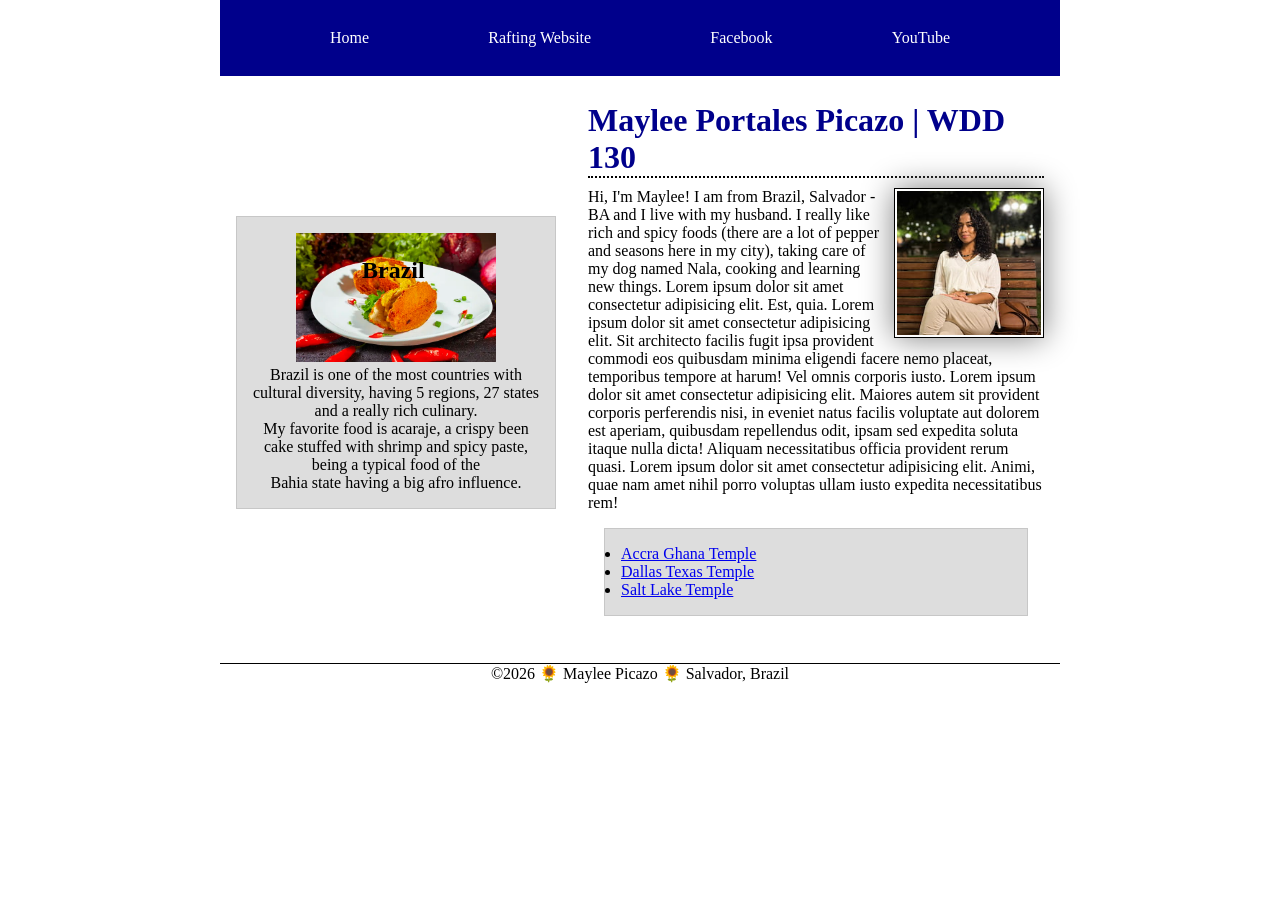
<file: index.html>
<!DOCTYPE html>
<html lang="en">

<head>
    <meta charset="UTF-8">
    <meta name="viewport" content="width=device-width, initial-scale=1.0">
    <title>Maylee Portales Picazo | WDD 130</title>
    <meta name="description"
      content="This page has the purpose to share some information about who is Maylee and the WDD130 course.">
    <meta name="author" content="Maylee Portales Picazo">
    <link rel="stylesheet" href="styles/styles.css">
</head>

<body>
    <header>
        <nav>
            <a href="#">Home</a>
            <a href="wwr/">Rafting Website</a>
            <a href="https://facebook.com">Facebook</a>
            <a href="https://youtube.com">YouTube</a>
        </nav>
    </header>

    <div class="grid">
        <main>
            <h1>Maylee Portales Picazo | WDD 130</h1>
            <img src="images/profile.jpg" alt="Maylee sit on a bench square" width="200">
            <p>Hi, I'm Maylee! I am from Brazil, Salvador - BA and I live with my husband. I really
                like
                rich and spicy foods (there are a lot of pepper and seasons here in my city),
                taking
                care of my dog named
                Nala, cooking and learning new things. Lorem ipsum dolor sit amet consectetur
                adipisicing elit. Est, quia. Lorem ipsum dolor sit amet consectetur adipisicing
                elit.
                Sit architecto facilis fugit ipsa provident commodi eos quibusdam minima eligendi
                facere
                nemo placeat, temporibus tempore at harum! Vel omnis corporis iusto. Lorem ipsum
                dolor
                sit amet consectetur adipisicing elit. Maiores autem sit provident corporis
                perferendis
                nisi, in eveniet natus facilis voluptate aut dolorem est aperiam, quibusdam
                repellendus
                odit, ipsam sed expedita soluta itaque nulla dicta! Aliquam necessitatibus officia
                provident rerum quasi. Lorem ipsum dolor sit amet consectetur adipisicing elit.
                Animi,
                quae nam amet nihil porro voluptas ullam iusto expedita necessitatibus rem!</p>

            <ul class="box">
                <li><a
                      href="https://newsroom.churchofjesuschrist.org/media/960x540/Accra-Ghana-Temple-1-6-12-2.jpg">Accra
                        Ghana Temple</a>
                </li>
                <li><a
                      href="https://newsroom.churchofjesuschrist.org/media/960x540/Dallas-Texas-Temple1.jpg">Dallas
                        Texas Temple</a></li>
                <li><a href="https://newsroom.churchofjesuschrist.org/media/960x540/SL-Temple2.jpg">Salt
                        Lake Temple</a></li>
            </ul>
        </main>

        <aside class="box">
            <h2>Brazil</h2>
            <img src="images/acaraje-brazil.jpeg" alt="two acarajes in the white plate">
            <p>Brazil is one of the most countries with cultural diversity, having 5 regions, 27
                states
                and a really rich culinary. <br> My favorite food is acaraje, a crispy been cake
                stuffed
                with
                shrimp
                and spicy paste, being a typical food of the <br>Bahia state having a big afro
                influence.
            </p>
        </aside>
    </div> <!-- .grid -->

    <footer>
        <p>&copy;2026 🌻 Maylee Picazo 🌻 Salvador, Brazil</p>
    </footer>

</body>

</html>
</file>
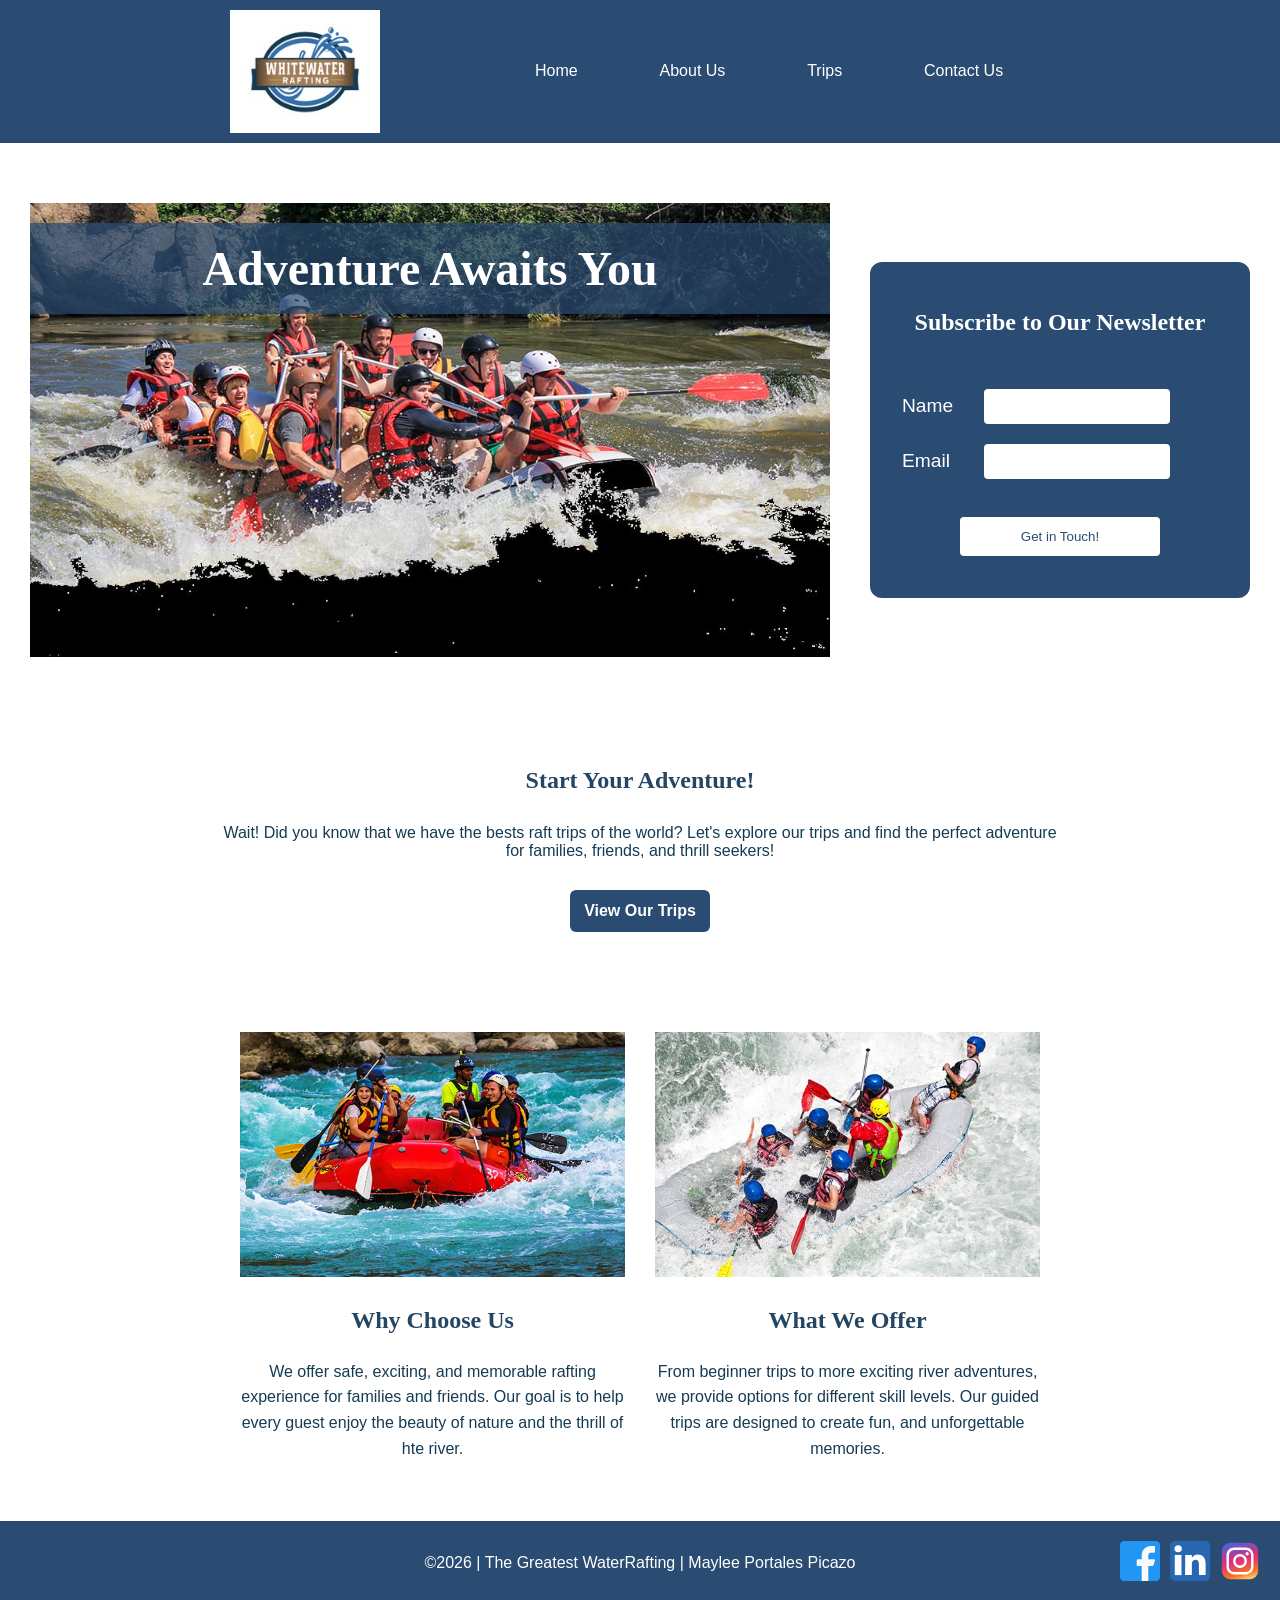
<file: wwr/index.html>
<!DOCTYPE html>
<html lang="en">

<head>
    <meta charset="UTF-8">
    <meta name="viewport" content="width=device-width, initial-scale=1.0">
    <title>The Greatest WaterRafting | Home</title>
    <link rel="stylesheet" href="styles/rafting.css">
    <meta name="description"
      content="Do you enjoy adventure? That is the perfect place for you and your family! With our trips and raft adventures, you will finally know what is the truly fun.">
    <meta name="author" content="Maylee Portales Picazo">
</head>

<body>
    <header>
        <div class="header-content">
            <img src="images/rafting-logo.jpg" alt="White Water Rafting title">

            <nav>
                <ul>
                    <li><a href="index.html">Home</a></li>
                    <li><a href="about.html">About Us</a></li>
                    <li><a href="trips.html">Trips</a></li>
                    <li><a href="contact.html">Contact Us</a></li>
                </ul>
            </nav>
        </div>
    </header>

    <main>
        <section class="hero-newsletter">
            <div class="hero-page">
                <h1 class="hero-home-title">Adventure Awaits You</h1>
                <img src="images/hero-image-home1.jpg" alt="A group of people rafting">
            </div>

            <section class="newsletter-home">
                <h2>Subscribe to Our Newsletter</h2>

                <form class="newsletter-form">
                    <div class="form-row-home">
                        <label for="username">Name</label>
                        <input type="text" id="username" name="username">
                    </div>

                    <div class="form-row-home">
                        <label for="email">Email</label>
                        <input type="text" id="email" name="email">
                    </div>

                    <div class="button-row-home">
                        <button type="submit">Get in Touch!</button>
                    </div>
                </form>
            </section>
        </section>

        <section class="adventure-home">
            <h2>Start Your Adventure!</h2>

            <p>Wait! Did you know that we have the bests raft trips of the world? Let's explore our
                trips and find the perfect adventure for families, friends, and thrill seekers!</p>

            <a href="trips.html" class="trips-button">View Our Trips</a>
        </section>

        <section class="home-grid">
            <div class="grid-item">
                <img src="images/adventure-home1.jpg" alt="people enjoying rafting">
                <h2>Why Choose Us</h2>
                <p>We offer safe, exciting, and memorable rafting experience for families and
                    friends. Our goal is to help every guest enjoy the beauty of nature and the
                    thrill of hte river.</p>
            </div>

            <div class="grid-item">
                <img src="images/adventure-home2.jpg" alt="team of rafting on the river">
                <h2>What We Offer</h2>
                <p>From beginner trips to more exciting river adventures, we provide options for
                    different skill levels. Our guided trips are designed to create fun, and
                    unforgettable memories.</p>
            </div>
        </section>
    </main>

    <footer>
        <p>&copy;2026 | The Greatest WaterRafting | Maylee Portales Picazo</p>

        <nav class="socialmedia">
            <a href="http://facebook.com"><img src="images/facebook.png" alt="Facebook Icon"
                  width="190"></a>
            <a href="http://linkedin.com"><img src="images/linkedin.svg" alt="LinkedIn Icon"
                  width="190"></a>
            <a href="http://instagram.com"><img src="images/instagram.svg" alt="Instagram Icon"
                  width="190"></a>
        </nav>
    </footer>
</body>

</html>
</file>
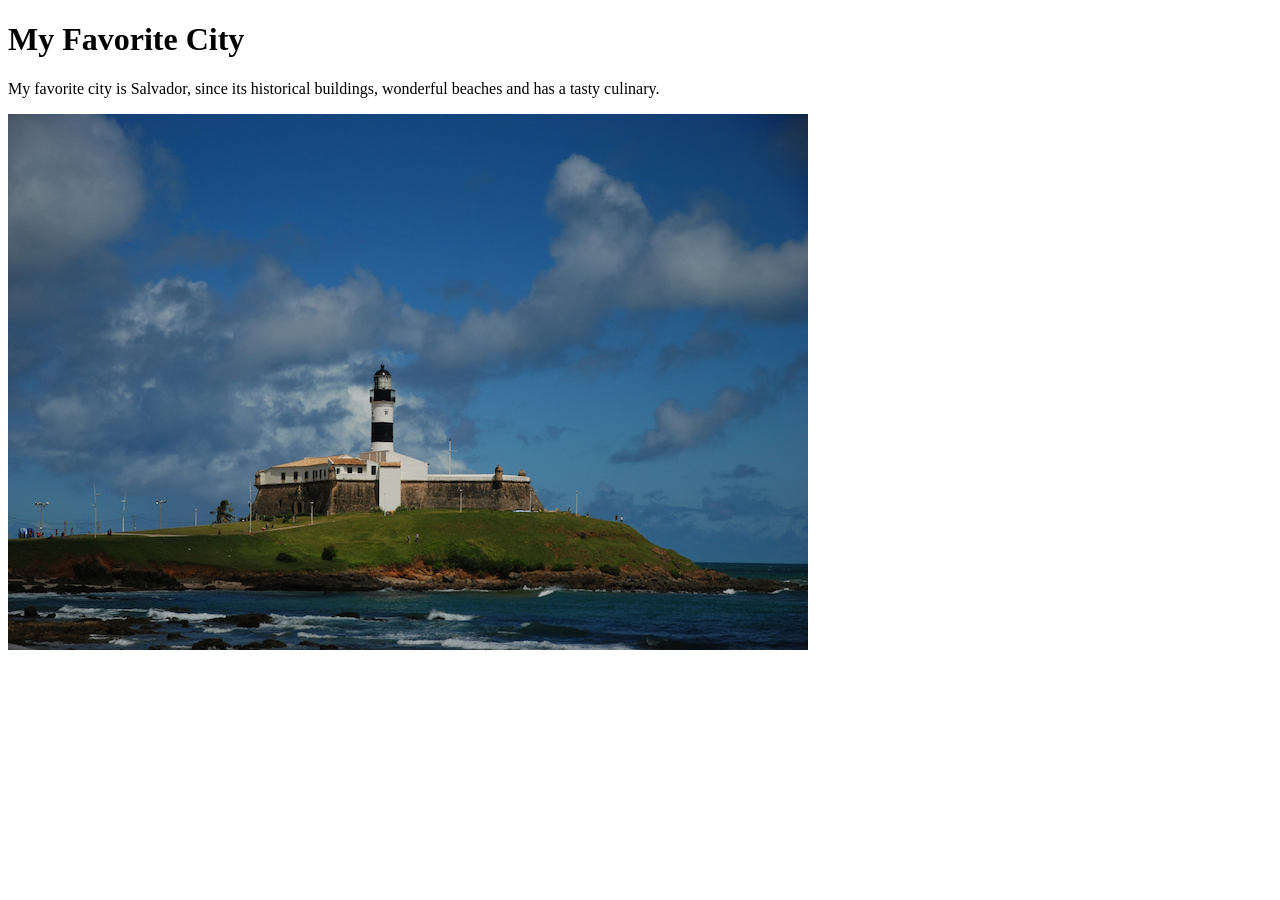
<file: week01/favorite-city.html>
<!DOCTYPE html>
<html lang="en">

<head>
    <meta charset="UTF-8">
    <meta name="viewport" content="width=device-width, initial-scale=1.0">
    <title>My Favorite City - Maylee Picazo </title>
</head>

<body>
    <h1>My Favorite City</h1>
    <p>My favorite city is Salvador, since its historical buildings, wonderful beaches and has a
        tasty culinary.</p>
    <img src="images/salvador.jpg" alt="Salvador beach lighthouse">
</body>

</html>
</file>
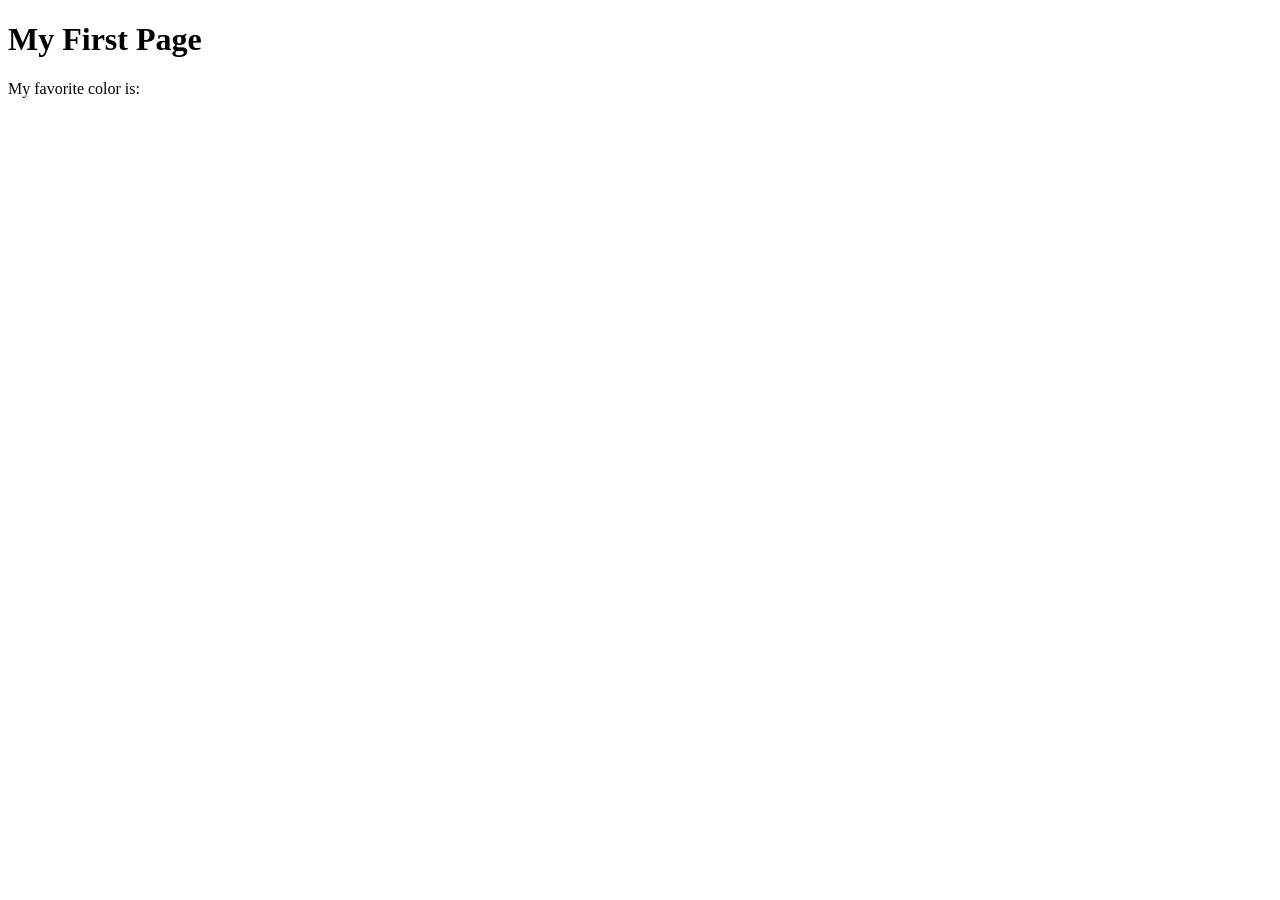
<file: week01/first-page.html>
<!DOCTYPE html>
<html lang="en">
<head>
    <meta charset="UTF-8">
    <meta name="viewport" content="width=device-width, initial-scale=1.0">
    <title>My First Page</title>
</head>
<body>
    <h1>My First Page</h1>
    <p>My favorite color is: </p>
</body>
</html>
</file>
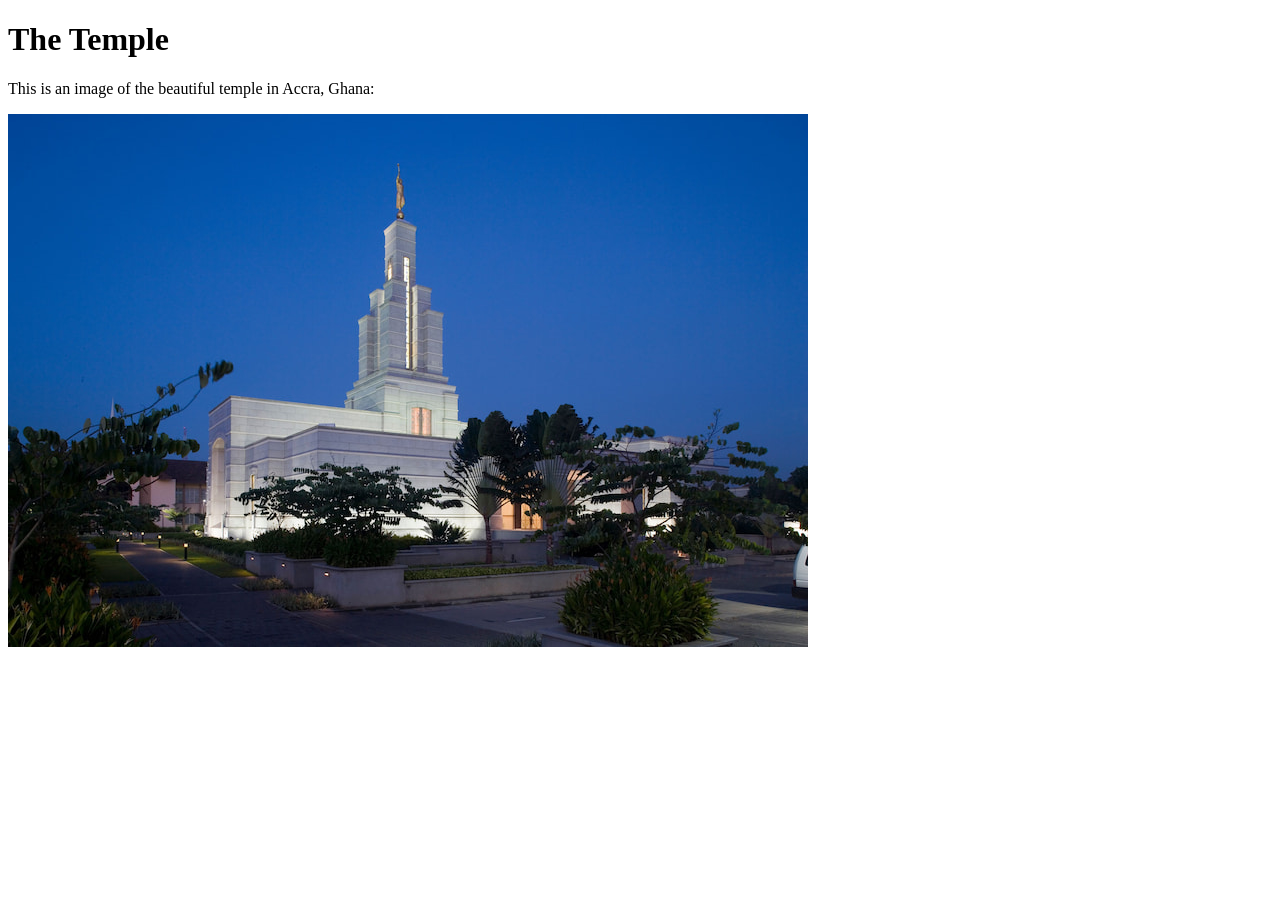
<file: week01/images-solution.html>
<!DOCTYPE html>
<html lang="en">
<head>
    <meta charset="UTF-8">
    <meta name="viewport" content="width=device-width, initial-scale=1.0">
    <title>Temple Image</title>
</head>
<body>
    <h1>The Temple</h1>
    <p>This is an image of the beautiful temple in Accra, Ghana:</p>
    <img src="images/temple-small.jpg" alt="The Accra Ghana Temple">
    
</body>
</html>
</file>
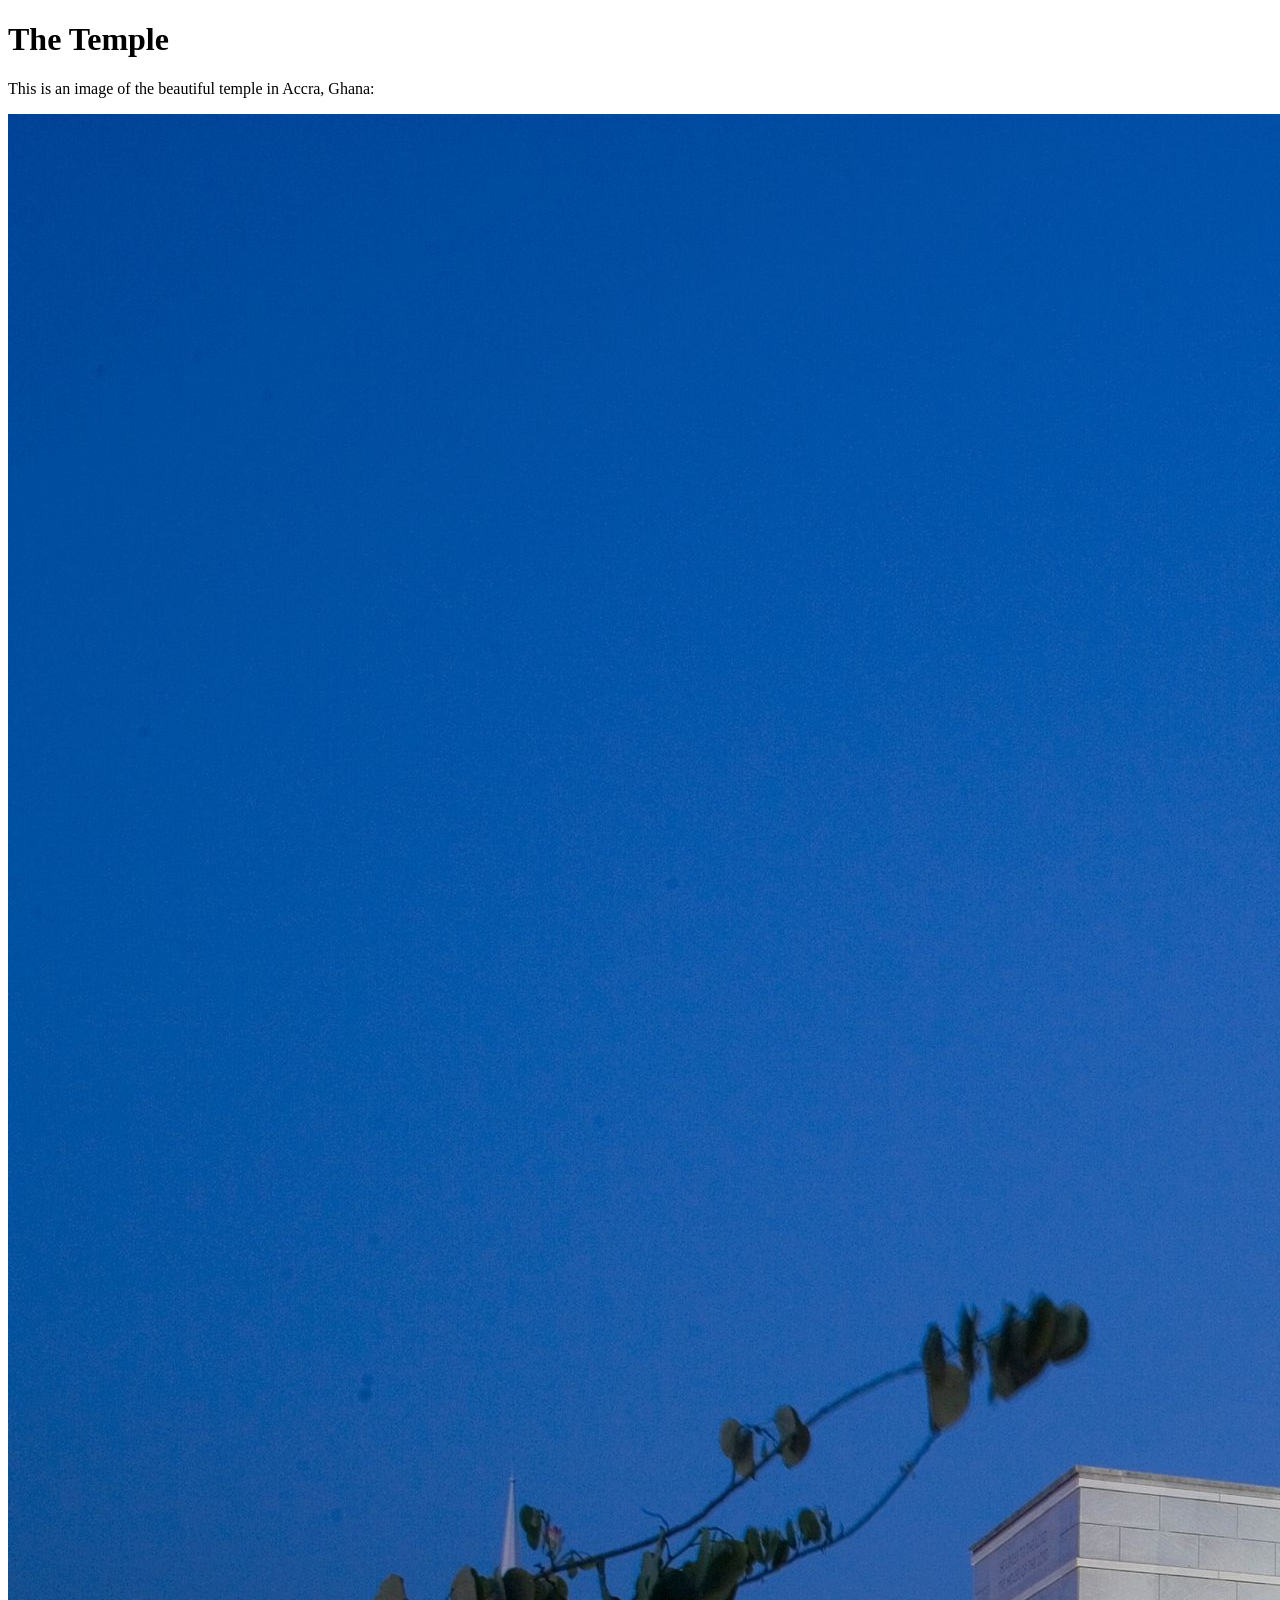
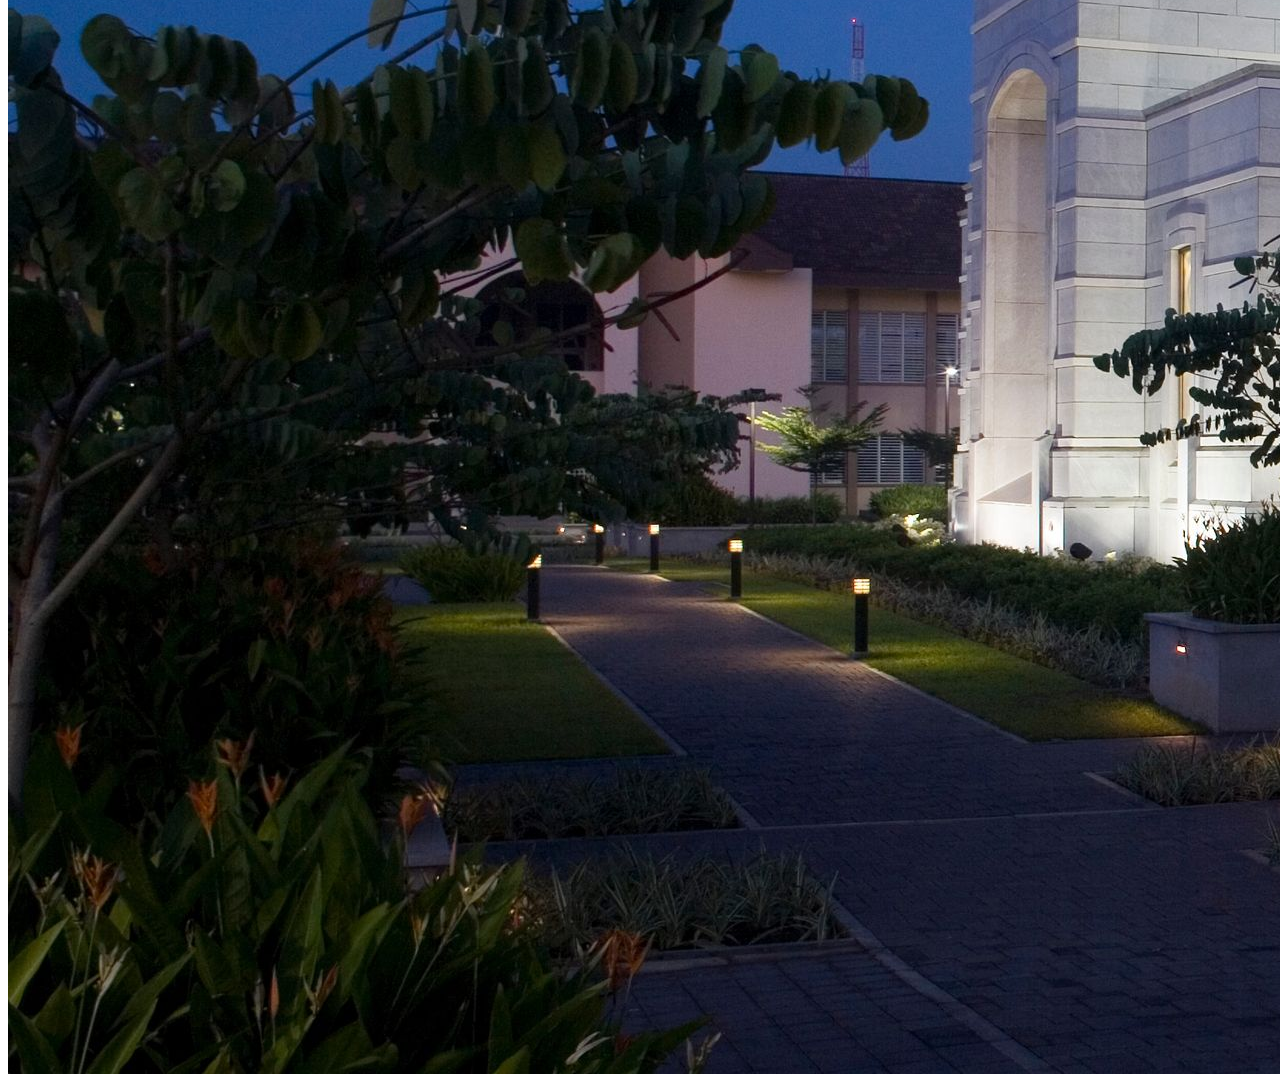
<file: week01/images.html>
<!DOCTYPE html>
<html lang="en">
<head>
    <meta charset="UTF-8">
    <meta name="viewport" content="width=device-width, initial-scale=1.0">
    <title>Temple Image</title>
</head>
<body>
    <h1>The Temple</h1>
    <p>This is an image of the beautiful temple in Accra, Ghana:</p>
    <img src="images/temple-large.jpeg" alt="The Accra Ghana Temple">
    
</body>
</html>
</file>
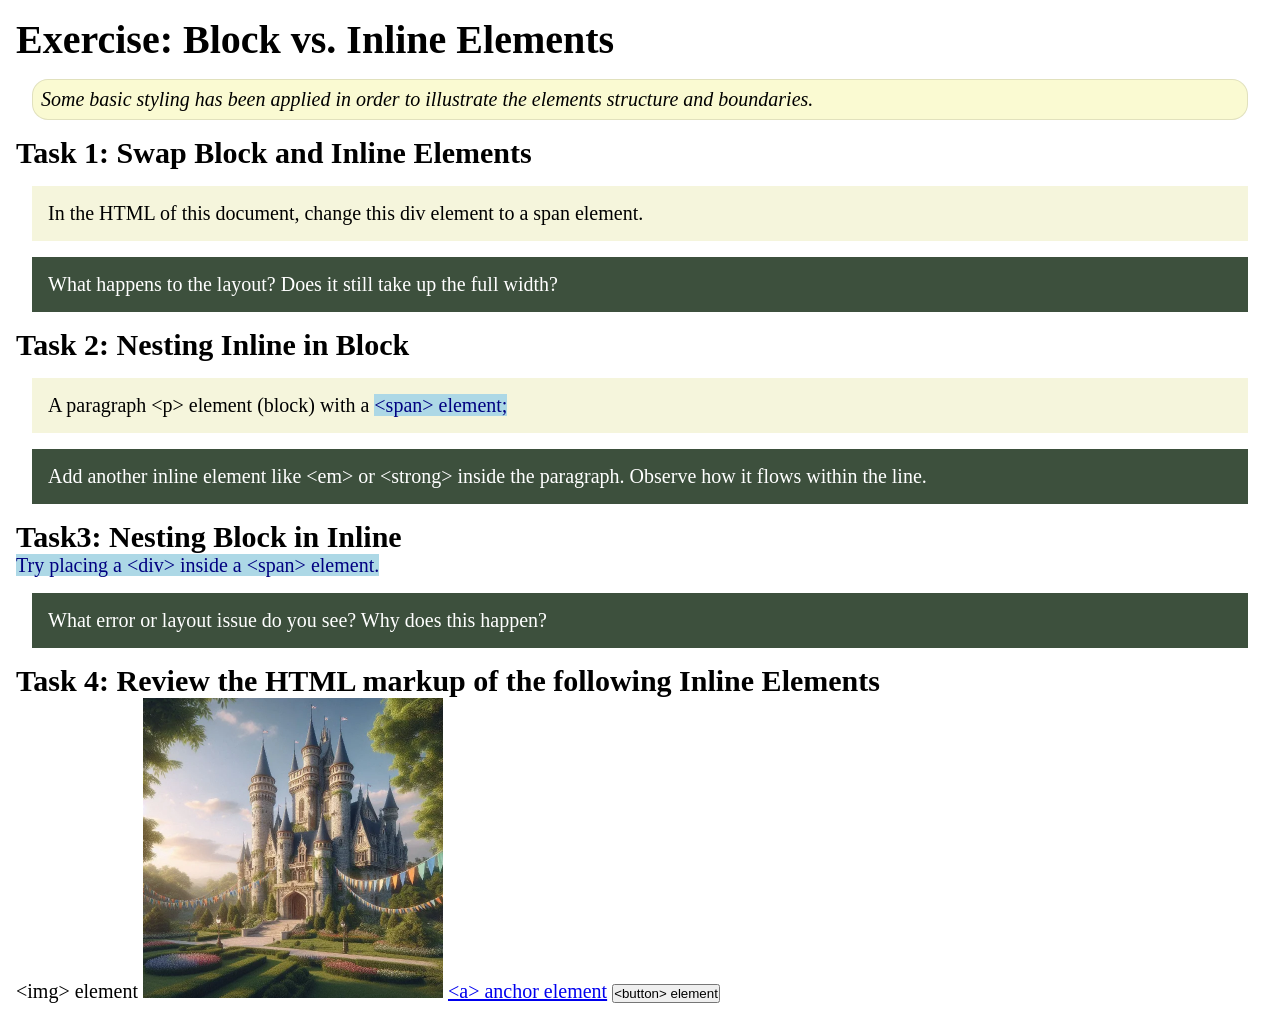
<file: week02/block-vs-inline.html>
<!DOCTYPE html>
<html lang="en">

<head>
    <meta charset="UTF-8">
    <meta name="viewport" content="width=device-width, initial-scale=1.0">
    <title>Exercise: Block vs. Inline Elements</title>
    <link rel="stylesheet" href="styles/block-vs-inline.css">
</head>

<body>
    <main>
        <h1>Exercise: Block vs. Inline Elements</h1>
        <p class="note">Some basic styling has been applied in order to illustrate the elements structure and
            boundaries.</p>

        <h2>Task 1: Swap Block and Inline Elements</h2>
        <div>In the HTML of this document, change this div element to a span element.</div>

        <p class="question">What happens to the layout? Does it still take up the full width?</p>

        <h2>Task 2: Nesting Inline in Block</h2>
        <p>A paragraph &lt;p&gt; element (block) with a <span>&lt;span&gt; element;</span></p>
        <p class="question">Add another inline element like &lt;em&gt; or &lt;strong&gt; inside the paragraph. Observe
            how it flows within the line.</p>

        <h2>Task3: Nesting Block in Inline</h2>
        <span>Try placing a &lt;div&gt; inside a &lt;span&gt; element.</span>
            <p class="question">What error or layout issue do you see? Why does this happen?</p>


            <h2>Task 4: Review the HTML markup of the following Inline Elements</h2>
        &lt;img&gt; element
        <img src="images/castle.webp" alt="placeholder image (images are inline)" width="300" height="300">
        <a href="https://churchofjesuschrist.org">&lt;a&gt; anchor element</a>
        <button type="button">&lt;button&gt; element</button>
    </main>
</body>

</html>
</file>
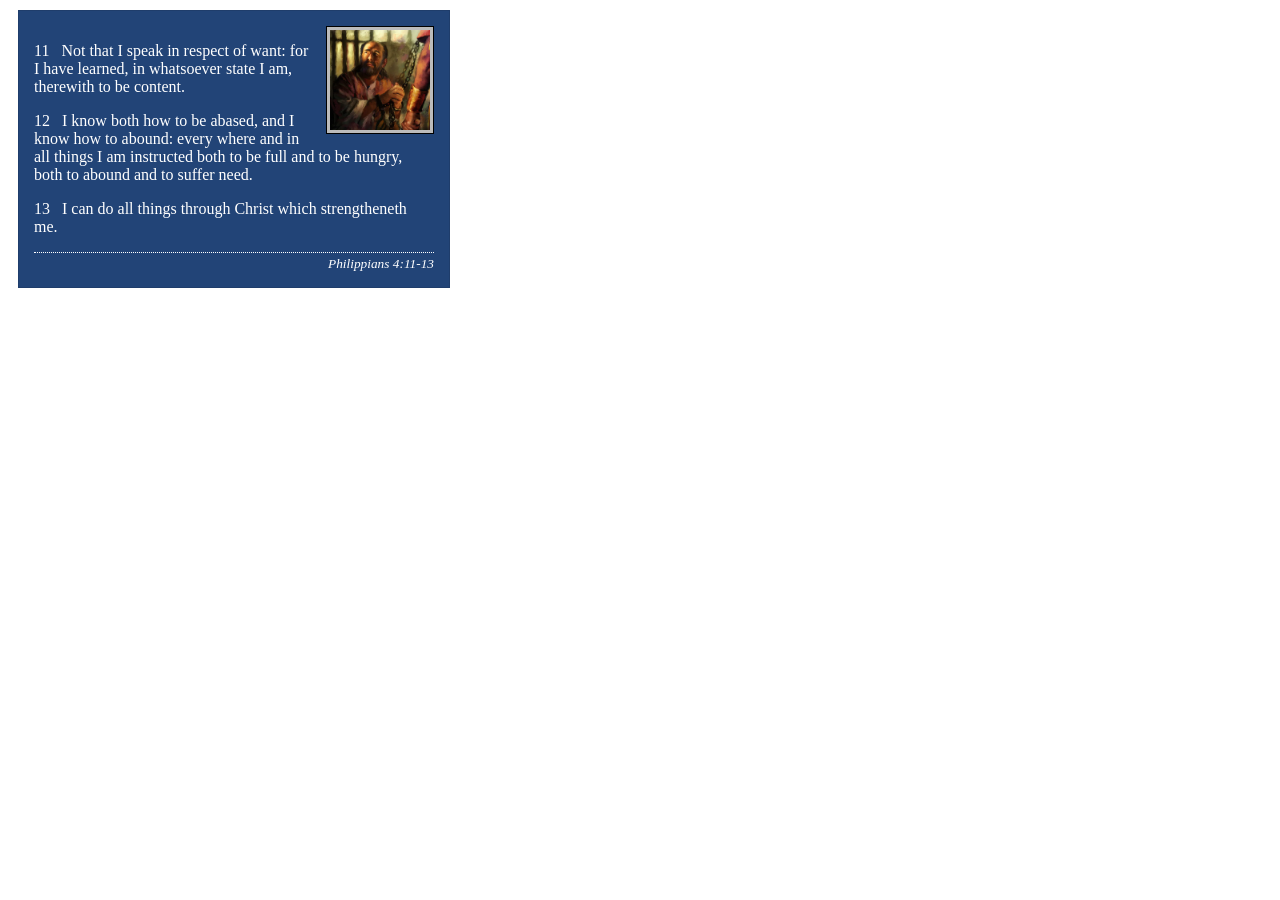
<file: week02/box-model-solution.html>
<!DOCTYPE html>
<html lang="en">
<head>
    <meta charset="UTF-8">
    <meta name="viewport" content="width=device-width, initial-scale=1.0">
    <title>Box Model Activity</title>
    <link rel="stylesheet" href="styles/box-model-solution.css">
</head>
<body>
    <main>
        <div class="callout">
            <img src="images/apostle-paul-imprisoned.webp" alt="Paul the Apostle - Imprisoned in Rome" width="200" height="200">
            <blockquote>
                <p>11 &nbsp; Not that I speak in respect of want: for I have learned, in whatsoever state I am, therewith to be content.</p>
                <p>12 &nbsp; I know both how to be abased, and I know how to abound: every where and in all things I am instructed both to be full and to be hungry, both to abound and to suffer need.</p>
                <p>13 &nbsp; I can do all things through Christ which strengtheneth me.</p>
            </blockquote>
            <cite>Philippians 4:11-13</cite>
        </div>
    </main>
</body>
</html>
</file>
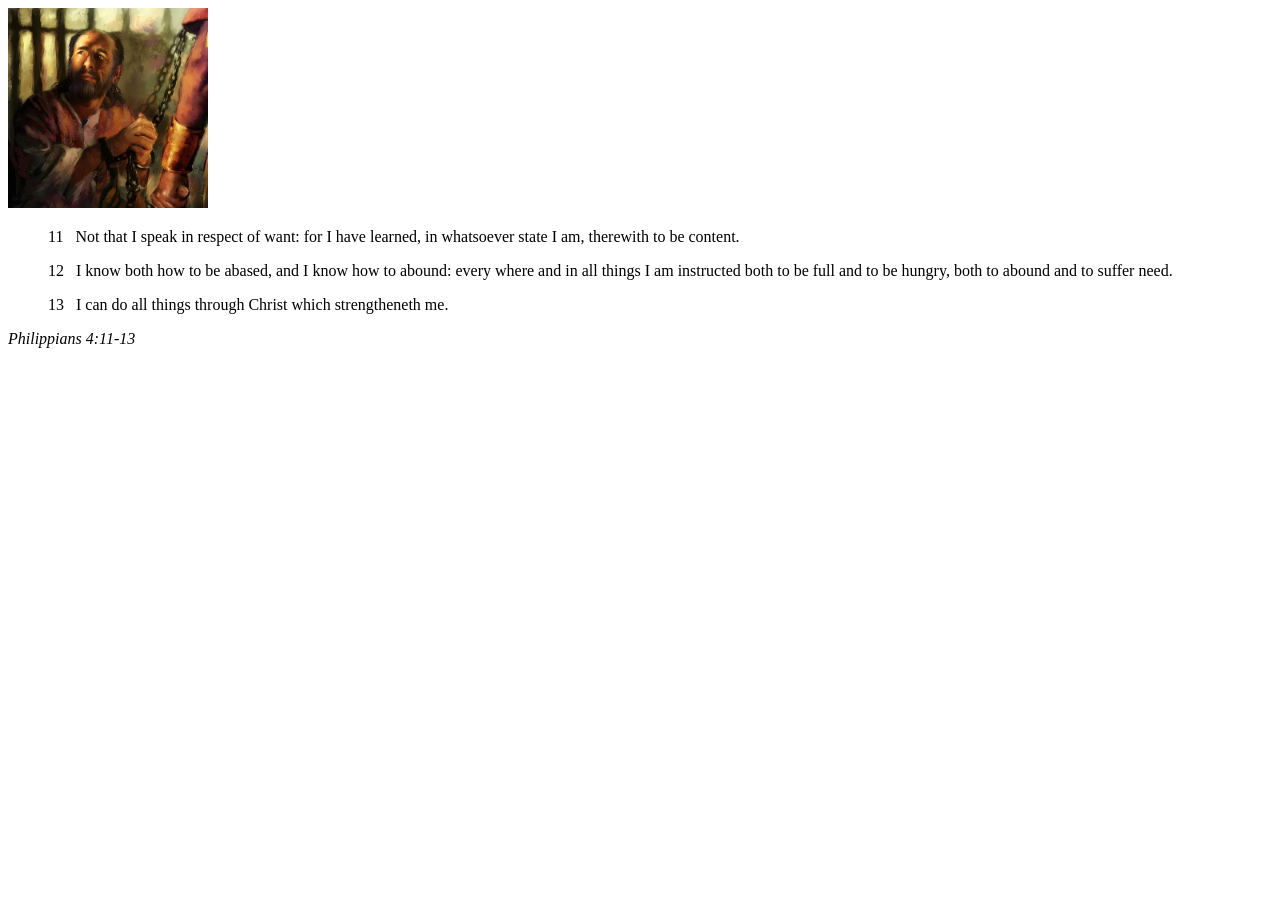
<file: week02/box-model.html>
<!DOCTYPE html>
<html lang="en">
<head>
    <meta charset="UTF-8">
    <meta name="viewport" content="width=device-width, initial-scale=1.0">
    <title>Box Model Activity</title>
</head>
<body>
    <main>
        <div class="callout">
            <img src="images/apostle-paul-imprisoned.webp" alt="Paul the Apostle - Imprisoned in Rome" width="200" height="200">
            <blockquote>
                <p>11 &nbsp; Not that I speak in respect of want: for I have learned, in whatsoever state I am, therewith to be content.</p>
                <p>12 &nbsp; I know both how to be abased, and I know how to abound: every where and in all things I am instructed both to be full and to be hungry, both to abound and to suffer need.</p>
                <p>13 &nbsp; I can do all things through Christ which strengtheneth me.</p>
            </blockquote>
            <cite>Philippians 4:11-13</cite>
        </div>
    </main>
</body>
</html>
</file>
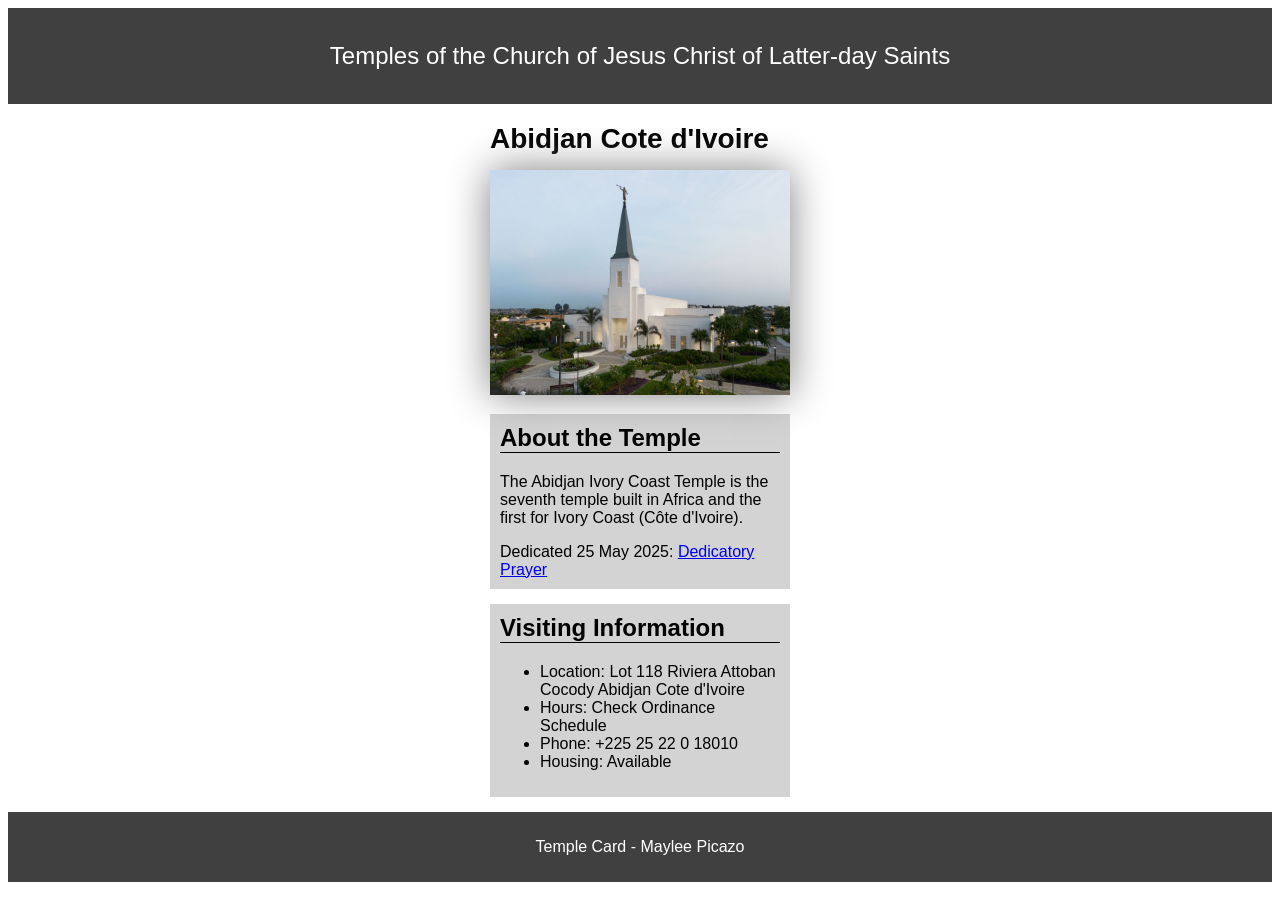
<file: week02/temple.html>
<!DOCTYPE html>
<html lang="en">

<head>
    <meta charset="UTF-8">
    <meta name="viewport" content="width=device-width, initial-scale=1.0">
    <title>Temple Card - Abidjan Cote d'Ivoire</title>
    <link rel="stylesheet" href="styles/temple.css">
</head>

<body>
    <header>
        <p>Temples of the Church of Jesus Christ of Latter-day Saints</p>
    </header>
    <main>
        <h1>Abidjan Cote d'Ivoire</h1>
        <picture>
            <img src="images/abidjan-ivory-coast.jpeg" alt="Abidjan Cote d'Ivoire Temple">
        </picture>
        <section>
            <h2>About the Temple</h2>
            <p>The Abidjan Ivory Coast Temple is the seventh temple built in Africa and the first
                for Ivory Coast (Côte
                d'Ivoire).</p>
            <p>Dedicated 25 May 2025: <a
                  href="https://www.churchofjesuschrist.org/temples/dedicatory-prayer/abidjan-ivory-coast-temple/2025-05-25?lang=eng"
                  target="_blank" rel="noopener noreferrer">Dedicatory Prayer</a></p>
        </section>
        <section>
            <h2>Visiting Information</h2>
            <ul>
                <li>Location: Lot 118 Riviera Attoban Cocody Abidjan Cote d'Ivoire</li>
                <li>Hours: Check Ordinance Schedule</li>
                <li>Phone: +225 25 22 0 18010</li>
                <li>Housing: Available</li>
            </ul>
        </section>
    </main>
    <footer>
        <p>Temple Card - Maylee Picazo</p>
    </footer>
</body>

</html>
</file>
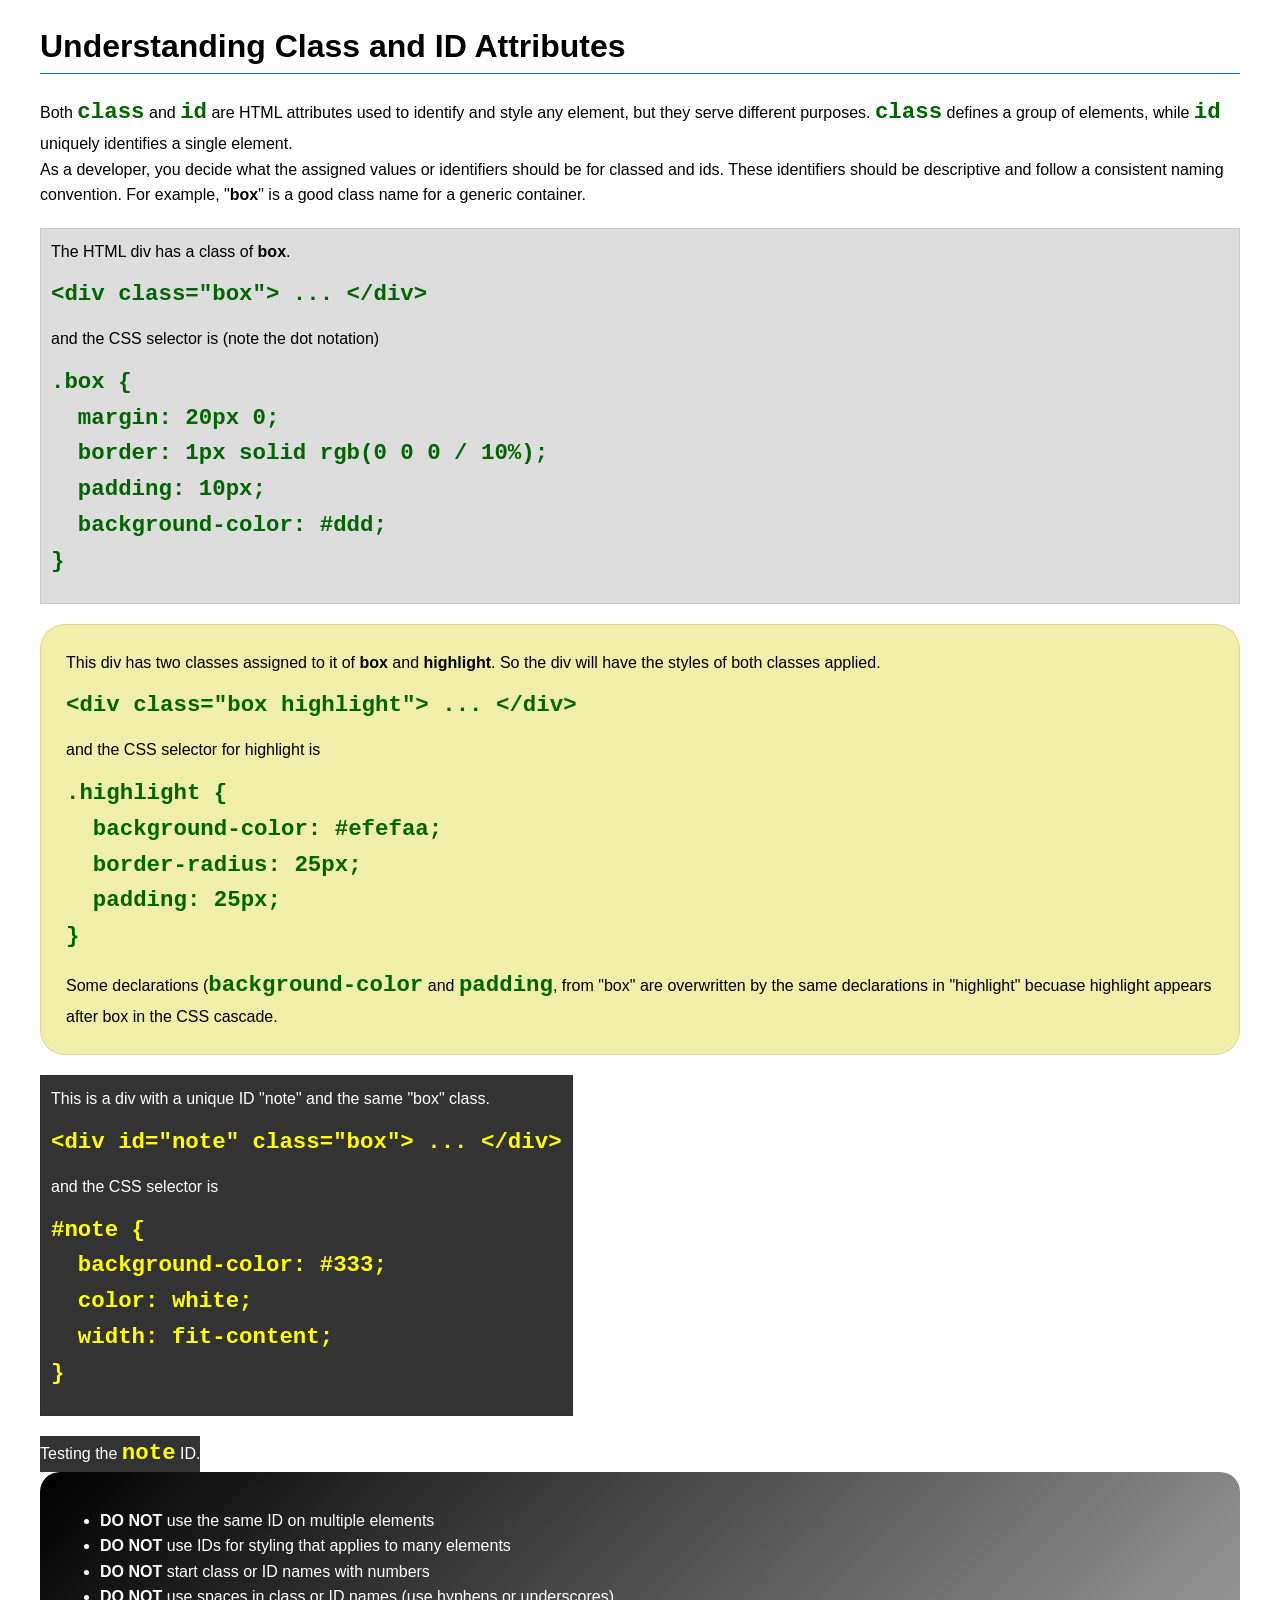
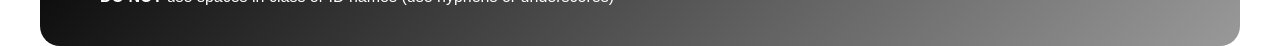
<file: week03/class-and-id.html>
<!DOCTYPE html>
<html lang="en">

<head>
    <meta charset="UTF-8">
    <meta name="viewport" content="width=device-width, initial-scale=1.0">
    <title>Class vs ID Attributes</title>
    <link rel="stylesheet" href="styles/class-and-id.css">
</head>

<body>
    <h1>Understanding Class and ID Attributes</h1>
    <p>Both <code>class</code> and <code>id</code> are HTML attributes used to identify and style any element, but they
        serve different purposes. <code>class</code> defines a group of elements, while <code>id</code> uniquely
        identifies a single element.</p>
    <p>As a developer, you decide what the assigned values or identifiers should be for classed and ids. These
        identifiers should be
        descriptive and follow a consistent naming convention. For example, "<strong>box</strong>" is a good class name
        for a generic container.</p>
    <div class="box">
        <p>The HTML div has a class of <strong>box</strong>.</p>
        <pre><code class="html">&lt;div class="box"&gt; ... &lt;/div&gt;</code></pre>
        and the CSS selector is (note the dot notation)
        <pre><code class="css">.box {
  margin: 20px 0;
  border: 1px solid rgb(0 0 0 / 10%);
  padding: 10px;
  background-color: #ddd; 
}</code></pre>
    </div>

    <div class="box highlight">
        <p>This div has two classes assigned to it of <strong>box</strong> and <strong>highlight</strong>. So the div
            will have the styles of both classes applied.</p>
        <pre><code class="html">&lt;div class="box highlight"&gt; ... &lt;/div&gt;</code></pre>
        and the CSS selector for highlight is
        <pre><code class="css">.highlight {
  background-color: #efefaa;
  border-radius: 25px;
  padding: 25px;
}</code></pre>
<p>Some declarations (<code>background-color</code> and <code>padding</code>, from "box" are overwritten by the same declarations in "highlight" becuase highlight appears after box in the CSS cascade.</p>
    </div>

    <div id="note" class="box">
        <p>This is a div with a unique ID "note" and the same "box" class.</p>
        <pre><code class="html">&lt;div id="note" class="box"&gt; ... &lt;/div&gt;</code></pre>
        and the CSS selector is
        <pre><code class="css">#note {
  background-color: #333;
  color: white;
  width: fit-content;
}</code></pre>
    </div>

    <div id="note">
        <p>Testing the <code>note</code> ID.</p>
    </div>

    <section id="best-practice">
        <ul>
            <li><strong>DO NOT</strong> use the same ID on multiple elements</li>
            <li><strong>DO NOT</strong> use IDs for styling that applies to many elements</li>
            <li><strong>DO NOT</strong> start class or ID names with numbers</li>
            <li><strong>DO NOT</strong> use spaces in class or ID names (use hyphens or underscores)</li>
        </ul>
    </section>




</body>

</html>
</file>
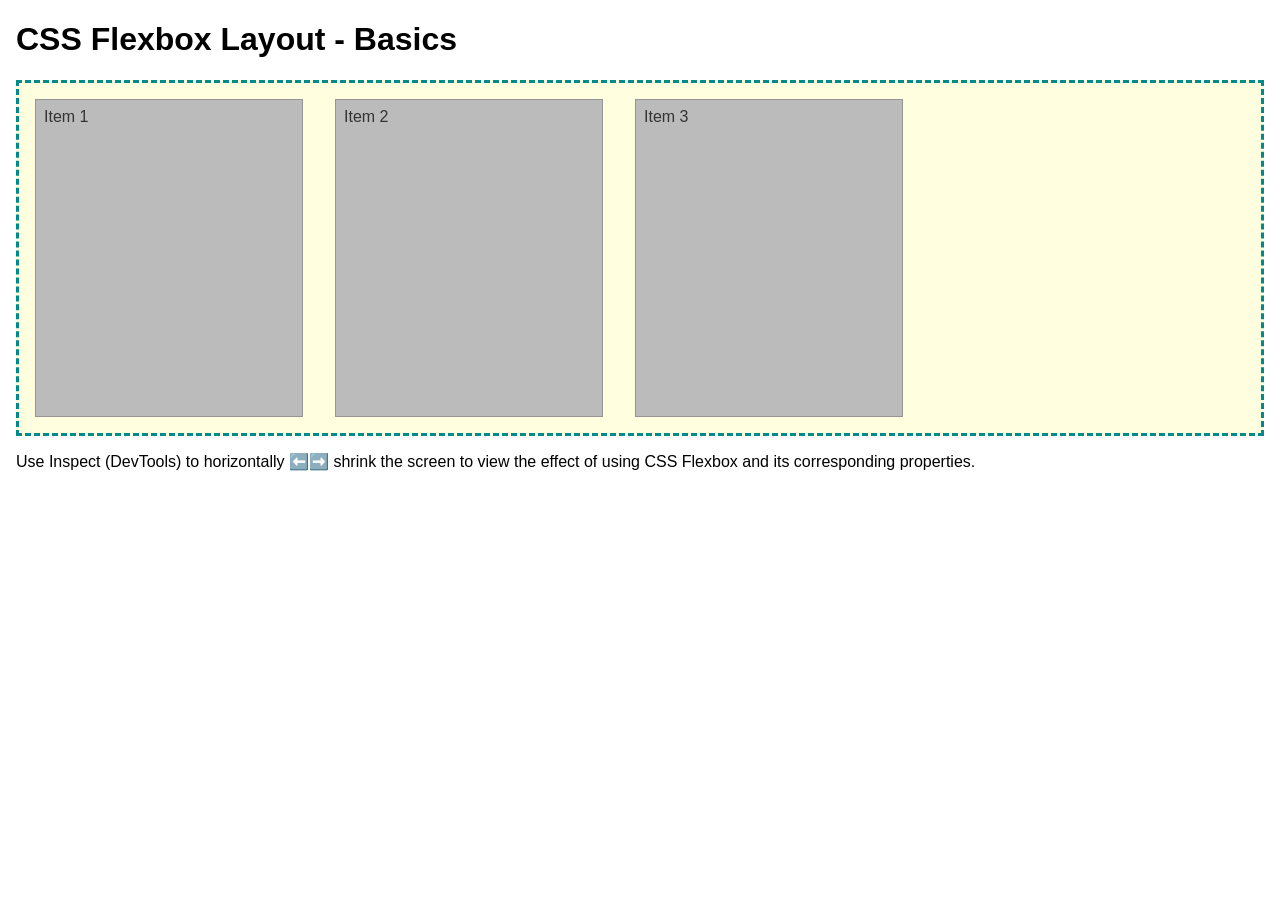
<file: week04/flexbox-layout.html>
<!DOCTYPE html>
<html lang="en">
<head>
    <meta charset="UTF-8">
    <meta name="viewport" content="width=device-width, initial-scale=1.0">
    <title>CSS Flexbox Layout - Basics</title>
    <link rel="stylesheet" href="styles/flexbox.css">
</head>
<body>
    <main>
        <h1>CSS Flexbox Layout - Basics</h1>
        <div class="flex-container">
            <div class="flex-item item1">Item 1</div>
            <div class="flex-item item2">Item 2</div>
            <div class="flex-item item3">Item 3</div>
        </div>
        <p>Use Inspect (DevTools) to horizontally ⬅️➡️ shrink the screen to view the effect of using CSS Flexbox and its corresponding properties.</p>
    </main>
</body>
</html>
</file>
<file: styles/styles.css>
:root {
    --text-align-standard: center;
    --height-standard: auto;
}

* {
    margin: 0;
    padding: 0;
    box-sizing: border-box;
}

header,
footer,
.grid {
    max-width: 840px;
    margin: 0 auto;
}

nav {
    background-color: darkblue;
    padding: 10px;
    display: flex;
    justify-content: space-evenly;
    align-items: center;
}

nav a {
    color: white;
    text-decoration: none;
    display: block;
    padding: 1.2rem;
}

h1 {
    color: darkblue;
    margin: 10px 0;
    border-bottom: 2px dotted black;
}

main img {
    width: 150px;
    height: var(--height-standard);
    border: 1px solid black;
    padding: 2px;
    box-shadow: 0 0 30px gray;
    float: right;
    margin-left: 10px;
}

p {
    padding: 0;
}

.grid {
    display: grid;
    align-items: center;
}

main {
    grid-column: 2/3;
    margin: 1rem;
}

aside {
    position: relative;
    width: 20rem;
    text-align: var(--text-align-standard);
    grid-column: 1/2;
    grid-row: 1/2;
}

aside img {
    width: 200px;
    height: var(--height-standard);
}

aside h2 {
    position: absolute;
    top: 40px;
    left: 125px;
}

footer {
    margin-top: 15px;
    border-top: 1px solid #000;
    text-align: var(--text-align-standard);
}

/* Class Selectors */

.box {
    margin: 1rem;
    border: 1px solid rgb(0 0 0 / 10%);
    padding: 1rem;
    background-color: #ddd;
    color: #000;
}
</file>
<file: wwr/styles/rafting.css>
/* ==== About Us page ==== */

:root {
    --title-color: #244663;
    /* Dark green*/
    --body-font: Arial, Helvetica, sans-serif;
    --text-body-color: #153b54;
    --accent1-color: #376fa2;
    --heading-font: "Times New Roman", "Georgia", serif;
    --header-footer: #2a4c72;
}

* {
    margin: 0;
    padding: 0;
    box-sizing: border-box;
}

body {
    font-family: var(--body-font);
    color: var(--text-body-color);
}

main {
    width: 840px;
    margin: 0 auto;
}

header {
    width: 100%;
    background-color: var(--header-footer);
}

.header-content img {
    width: 150px;
    height: auto;
}

.header-content {
    width: 840px;
    margin: 0 auto;
    display: grid;
    grid-template-columns: 300px 1fr;
    align-items: center;
    padding: 10px;
}

h1,
h2 {
    font-family: var(--heading-font);
    color: var(--title-color);
}

header ul {
    display: flex;
    list-style: none;
    gap: 1.875rem;
}

li {
    flex: 1 1 auto;
    padding: 5px;
}

header a {
    color: #fff;
}

a {
    text-decoration: none
}

.flexbox {
    display: flex;
    align-items: center;
    justify-content: center;
    gap: 30px;
}

.flexbox img {
    width: 200px;
    height: auto;
}

.adventure {
    margin-bottom: 40px;
}

.adventure-photos {
    margin-top: 20px;
    display: flex;
    justify-content: center;
    gap: 1.875rem;
}

.adventure-photos figure {
    display: flex;
    align-items: center;
    flex-direction: column;
    margin: 0;
}

.adventure-photos img {
    width: 200px;
    height: auto;
    display: block;
}

.adventure-photos figcaption {
    margin-top: 10px;
    text-align: center;
}

.hero-section img {
    float: right;
    width: 100px;
    margin-left: 16px;
}

.hero-section p {
    margin: 0;
}

.history {
    margin-top: 30px;
    margin-bottom: 40px;
}

footer {
    display: grid;
    grid-template-columns: 1fr auto 1fr;
    align-items: center;
    background-color: var(--header-footer);
    padding: 20px;
    color: #fff;
}

footer a {
    color: #fff;
}

footer p {
    color: #fff;
    grid-column: 2;
    text-align: center;
    margin: 0;
}

.socialmedia {
    grid-column: 3;
    justify-self: end;
    display: flex;
    gap: .625rem;
}

.socialmedia a {
    text-decoration: none;
}

.socialmedia img {
    width: 40px;
    height: auto;
}

.hero {
    position: relative;
}

.hero img {
    margin-top: 40px;
    display: block;
    width: 100%;
    height: auto;
}

.hero-title {
    position: absolute;
    top: 20px;
    left: 0;
    width: 100%;
    margin: 0;
    padding: 16px;
    text-align: center;
    opacity: 0.7;
    background-color: var(--accent1-color);
    color: #fff;
}

.hero-box {
    position: absolute;
    bottom: 30px;
    left: 20px;
    right: 20px;
    padding: 20px;
    background-color: rgba(42, 76, 114, 0.7);
    color: #fff;
}

.hero-box img {
    float: right;
    width: 100px;
    margin-left: 16px;
}

.hero-box p {
    margin: 0;
}

h2 {
    text-align: center;
    padding: 10px;
}

/* ==== Contact Us Page ==== */

.h1-contact {
    text-align: center;
    position: relative;
    color: var(--title-color);
    background-color: transparent;
    margin-top: 20px;
    margin-bottom: 10px;
}

address {
    text-align: center;
}

.container {
    max-width: 1100px;
    margin: 40px auto;
    display: grid;
    grid-template-columns: 1.2fr 0.8fr;
    gap: 40px;
    align-items: start;
}

.map iframe {
    width: 27.3rem;
    height: 27.3rem;
    border: 0;
    display: block;
}

.contact-form {
    display: flex;
    flex-direction: column;
    gap: 18px;
    width: 480px;
}

.form-row {
    display: grid;
    grid-template-columns: 80px 1fr;
    gap: 8px;
    align-items: start;
}

.form-row input,
.form-row textarea {
    width: 100%;
    padding: 10px;
    box-sizing: border-box;
}

.radio-group input {
    margin: 0;
    width: auto;
}

.radio-group {
    display: flex;
    flex-direction: column;
    gap: 12px;
}

.radio-group label {
    display: flex;
    align-items: center;
    gap: 10px;
}

.message-row {
    display: flex;
    flex-direction: column;
    gap: 8px;
    width: 100%;
}

.message-row textarea {
    width: 100%;
    box-sizing: border-box;
}

.full-row {
    grid-template-columns: 1fr;
}

.newsletter {
    display: flex;
    align-items: center;
    gap: 10px;
}

.newsletter input {
    width: auto;
    margin: 0;
}

.newsletter-row {
    width: 100%;
}

.contact-form button {
    width: 100%;
    padding: 12px;
    cursor: pointer;
}

.employees {
    margin-bottom: 30px;
}

.employees-photos {
    margin-top: 20px;
    display: flex;
    justify-content: center;
    gap: 1.875rem;
}

.employees-photos figure {
    display: flex;
    align-items: center;
    flex-direction: column;
    margin: 0;
}

.employees-photos img {
    width: 200px;
    height: auto;
    display: block;
}

.employees-photos figcaption {
    margin-top: 10px;
    text-align: center;
}

/* ==== Home Page ==== */

.hero-page {
    position: relative;
    width: 100%;
    ;
}

.hero-page img {
    display: block;
    width: 100%;
    height: auto;
}

.hero-newsletter {
    display: grid;
    grid-template-columns: minmax(800px, 1000px) 380px;
    gap: 40px;
    align-items: center;
    justify-content: center;
    max-width: 1300px;
    margin: 60px auto;
}

.hero-home-title {
    position: absolute;
    top: 20px;
    left: 0;
    width: 100%;
    text-align: center;
    padding: 18px;
    font-size: 3rem;
    background-color: rgba(42, 76, 114, 0.7);
    color: #fff;
    margin: 0;
}

.newsletter-home {
    padding: 36px 32px 42px 32px;
    border-radius: 12px;
    background-color: var(--header-footer);
}

.newsletter-home h2 {
    text-align: center;
    margin-top: 0;
    margin-bottom: 40px;
    color: #fff;
    line-height: 1.2;
}

.newsletter-form {
    width: 100%;
}

.newsletter-home .form-row-home {
    display: grid;
    grid-template-columns: 70px 1fr;
    gap: 10px;
    align-items: center;
    margin-bottom: 16px;
}

.form-row-home .full-row-home button {
    display: inline-block;
    width: 220px;
    margin-top: 20px;
}

.full-row-home {
    display: flex;
    justify-content: center;
    align-items: center;
    margin-top: 20px;
}

.form-row-home {
    display: grid;
    grid-template-columns: 110px 1fr;
    gap: 16px;
    align-items: center;
    margin-bottom: 24px;
}

.form-row-home input {
    width: 100%;
    max-width: 190px;
    padding: 10px;
    box-sizing: border-box;
    border: 2px solid #2a4c72;
    border-radius: 6px;
}

.form-row-home label {
    color: #fff;
    font-size: 1.2rem;
}

.button-row-home {
    display: flex;
    justify-content: center;
    margin-top: 36px;
}

.button-row-home button {
    width: 200px;
    padding: 12px;
    border: none;
    border-radius: 4px;
    background-color: #fff;
    color: #2a4c72;
    cursor: pointer;
}

.adventure-home {
    text-align: center;
    margin: 100px 0;
}

.adventure-home h2 {
    margin-bottom: 20px;
}

.trips-button {
    display: inline-block;
    padding: 12px 14px;
    background-color: #2a4c72;
    color: #fff;
    text-decoration: none;
    border-radius: 6px;
    font-size: 1rem;
    font-weight: bold;
    margin-top: 30px;
}

.home-grid {
    display: grid;
    grid-template-columns: 1fr 1fr;
    gap: 30px;
    max-width: 1100px;
    margin: 60px auto;
    padding: 0 20px;
}

.grid-item {
    text-align: center;
}

.home-grid img {
    width: 100%;
    height: auto;
    display: block;
    margin-bottom: 20px;
}

.grid-item h2 {
    margin-bottom: 15px;
}

.grid-item p {
    line-height: 1.6;
}

/*==== Trips Page ====*/

.trips-title {
    position: static;
    background: none;
    padding: 0;
    width: auto;
    text-align: center;
    color: #fff;
    margin-bottom: 25px;
}

.contact-us {
    text-align: center;
    margin: 40px auto;
    padding: 30px;
    background-color: #2a4c72;
    color: #fff;
    border-radius: 8px;
}

.contact-button {
    display: inline-block;
    margin-top: 20px;
    padding: 12px 24px;
    background-color: #fff;
    color: #2a4c72;
    text-decoration: none;
    font-weight: bold;
    border-radius: 6px;
}

.trips-grid {
    display: grid;
    grid-template-columns: 1fr 1fr 1fr;
    gap: 30px;
    max-width: 1200px;
    margin: 40px auto;
    padding: 0 20px;
}

.trip-card {
    background-color: #fff;
    padding: 20px;
    text-align: center;
    border: 1px solid #fff;
}

.trip-card img {
    width: 100%;
    height: auto;
    display: block;
    margin-bottom: 20px;
}

.trip-card h2 {
    margin-bottom: 15px;
}

.trip-card p {
    max-width: 220px;
    margin: 0 auto 12px auto;
    line-height: 1.5;
}

.trips-table-section {
    max-width: 1000px;
    margin: 30px auto;
    text-align: center;
}

.trips-table-section h2 {
    margin-bottom: 20px;
}

.trips-table {
    width: 100%;
}

.trips-table th,
.trips-table td {
    border: 1px solid #2a4c72;
    padding: 12px;
    text-align: center;
}

.trips-table th {
    background-color: #2a4c72;
    color: #fff;
}
</file>
<file: week02/styles/block-vs-inline.css>
* {
    margin: 0;
    padding: 0;
}

body {
    font-size: 20px;
    margin: 1rem;
}

p,
div {
    background-color: beige;
    margin: 1rem;
    padding: 1rem;
}

span {
    color: navy;
    background-color: lightblue;
}

code {
    margin: 0;
    padding: 0;
    color: green;
    font-size: 1.2rem;
}

.note {
    font-style: italic;
    background-color: lightgoldenrodyellow;
    border-radius: 1rem;
    border: 1px solid rgb(0 0 0 / 10%);
    margin: 1rem;
    padding: .5rem;
}

.question {
    background-color: #3d503d;
    color: #fff;
}
</file>
<file: week02/styles/box-model-solution.css>
.callout {
    max-width: 400px;
    margin: 10px;
    border: 1px solid rgba(0, 0, 0, .1);
    padding: 15px;
    background-color: #247;
    color: #fff;
}

.callout img {
    float: right;
    margin: 0 0 10px 15px;
    border: 1px solid #000;
    padding: 3px;
    background-color: #bbb;
    width: 100px;
    height: auto;

}

blockquote {
    margin: 0;
}

cite {
    display: block;
    border-top: 1px dotted #fff;
    padding-top: 3px;
    text-align: right;
    font-size: smaller;
}
</file>
<file: week02/styles/temple.css>
body {
    font-family: Arial, Helvetica, sans-serif;
}

header,
footer {
    background-color: #404040;
    color: white;
    padding: 10px;
    text-align: center;
}

header {
    font-size: 1.5em;
}

main {
    margin: 0 auto;
    max-width: 300px;
}

main img {
    width: 100%;
    height: auto;
    box-shadow: 0 0 39px gray;
}

main section {
    background-color: lightgray;
    padding: 10px;
    margin: 15px 0;
}

h1 {
    font-size: 1.75em;
    margin-bottom: 15px;
}

h2 {
    margin-top: 0;
    border-bottom: 1px solid black;
}

section p {
    margin-bottom: 0;
}
</file>
<file: week03/styles/class-and-id.css>
body {
    font-family: Arial, sans-serif;
    line-height: 1.6;
    margin: 0;
    padding: 0 40px;
}

h1 {
    border-bottom: 1px solid rgb(0 110 182);
    padding-bottom: 0;
}



p {
    margin: 0;
}

code {
    color: darkgreen;
    font-weight: 700;
    font-size: 1.4rem;
}

/* Class examples - can be reused */

.box {
    margin: 20px 0;
    border: 1px solid rgb(0 0 0 / 10%);
    padding: 10px;
    background-color: #ddd; /* this is shorthand for #dddddd */
}

.highlight {
    background-color: #efefaa;
    border-radius: 25px;
    padding: 25px;
}

/* ID examples - should be unique */

#note {
    background-color: #333;
    color: white;
    width: fit-content;
}

#note code {
    color: yellow;
}

#best-practice {
    background: linear-gradient(135deg, #000 0%, #999 100%);
    color: white;
    border-radius: 20px;
    padding: 20px
}
</file>
<file: week04/styles/flexbox.css>
body {
    font-family: Helvetica, Arial, sans-serif;
    margin: 1rem;
}

.flex-container {
    border: 3px dashed darkcyan;
    background-color: lightyellow;
    display: flex;
    flex-wrap: wrap;
}

.flex-item {
    width: 250px;
    margin: 1rem;
    border: 1px solid rgb(0 0 0 / 20%);
    padding: 0.5rem;
    background-color: #bbb;
    color: #333;
}

.item1 {
    min-height: 100px;
}

.item2 {
    min-height: 200px;
}

.item3 {
    min-height: 300px;
}
</file>
